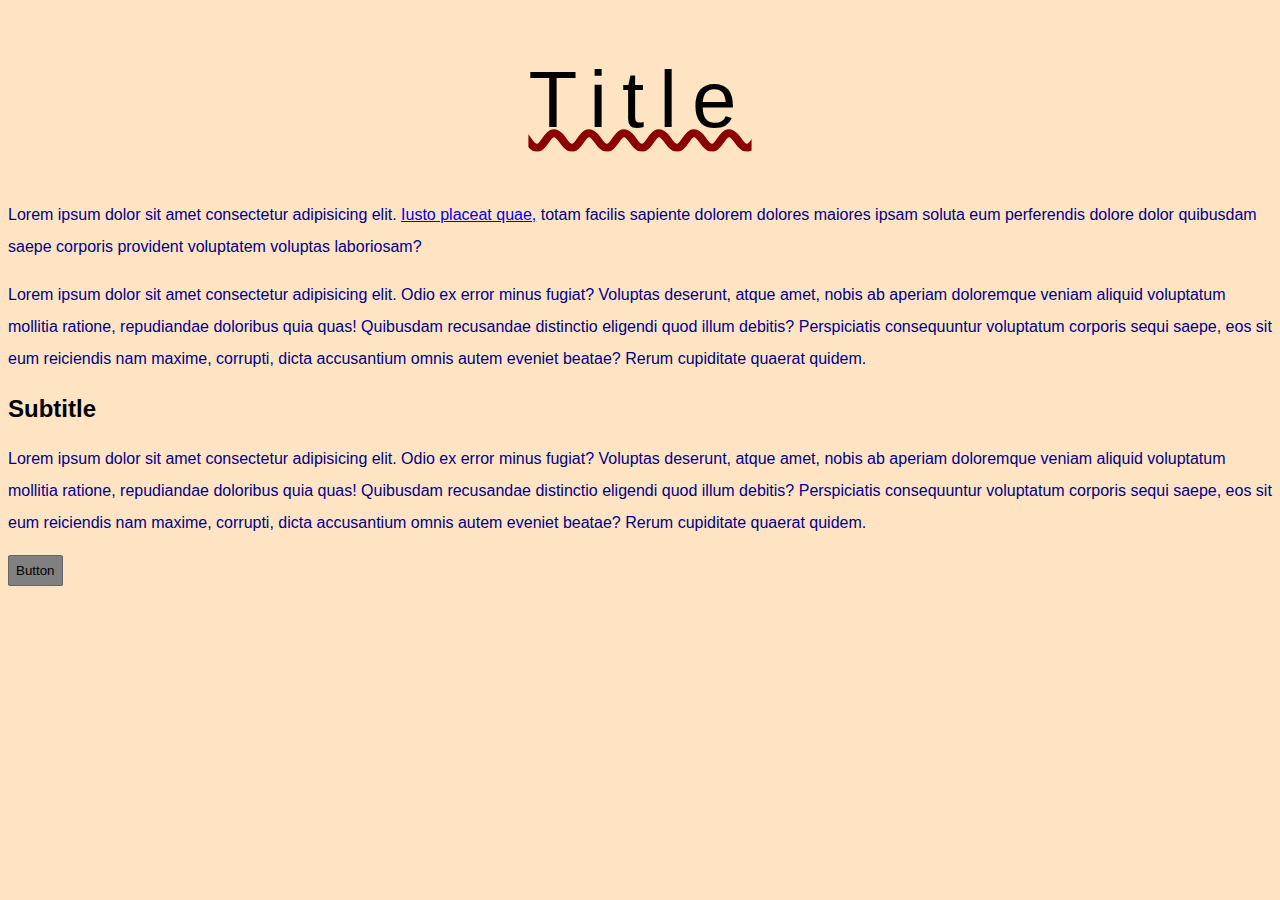
<file: 02.css/index.html>
<!DOCTYPE html>
<html lang="en">

<head>
    <meta charset="UTF-8">
    <meta http-equiv="X-UA-Compatible" content="IE=edge">
    <meta name="viewport" content="width=device-width, initial-scale=1.0">
    <link rel="stylesheet" href="index.css">
    <title>CSS Intro</title>
</head>

<body>
    <h1>Title</h1>
    <p>
        Lorem ipsum dolor sit amet consectetur adipisicing elit. <a href="#">Iusto placeat quae,</a> totam facilis
        sapiente dolorem
        dolores maiores ipsam soluta eum perferendis dolore dolor quibusdam saepe corporis provident voluptatem voluptas
        laboriosam?
    </p>
    <p>
        Lorem ipsum dolor sit amet consectetur adipisicing elit. Odio ex error minus fugiat? Voluptas deserunt, atque
        amet, nobis ab aperiam doloremque veniam aliquid voluptatum mollitia ratione, repudiandae doloribus quia quas!
        Quibusdam recusandae distinctio eligendi quod illum debitis? Perspiciatis consequuntur voluptatum corporis sequi
        saepe, eos sit eum reiciendis nam maxime, corrupti, dicta accusantium omnis autem eveniet beatae? Rerum
        cupiditate quaerat quidem.
    </p>
    <h2>Subtitle</h2>
    <p>
        Lorem ipsum dolor sit amet consectetur adipisicing elit. Odio ex error minus fugiat? Voluptas deserunt, atque
        amet, nobis ab aperiam doloremque veniam aliquid voluptatum mollitia ratione, repudiandae doloribus quia quas!
        Quibusdam recusandae distinctio eligendi quod illum debitis? Perspiciatis consequuntur voluptatum corporis sequi
        saepe, eos sit eum reiciendis nam maxime, corrupti, dicta accusantium omnis autem eveniet beatae? Rerum
        cupiditate quaerat quidem.
    </p>
    <button>Button</button>

</body>

</html>
</file>
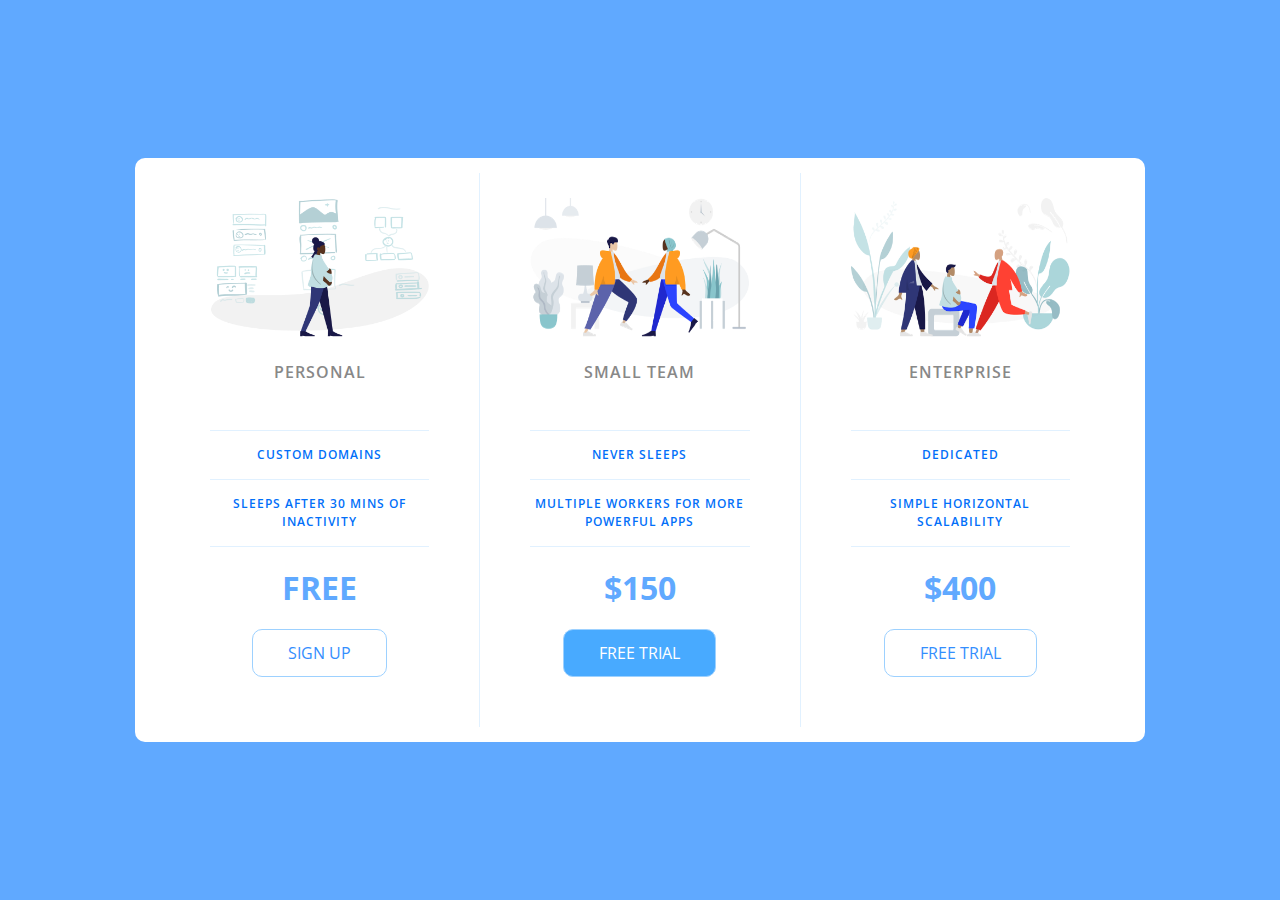
<file: 11.pricing-panel/index.html>
<!DOCTYPE html>
<html lang="en">

<head>
    <meta charset="UTF-8">
    <meta name="viewport" content="width=device-width, initial-scale=1.0">
    <title>Price Tiers</title>
    <link rel="stylesheet" href="https://fonts.googleapis.com/css?family=Open+Sans:400,600,700">
    <link rel="stylesheet" href="app.css">
</head>

<body>
    <div class="panel pricing-table">

        <div class="pricing-plan">
            <img src="icons/icon1.png" alt="" class="pricing-img">
            <h2 class="pricing-header">Personal</h2>
            <ul class="pricing-features">
                <li class="pricing-features-item">Custom domains</li>
                <li class="pricing-features-item">Sleeps after 30 mins of inactivity</li>
            </ul>
            <span class="pricing-price">Free</span>
            <a href="#/" class="pricing-button">Sign up</a>
        </div>

        <div class="pricing-plan">
            <img src="icons/icon2.png" alt="" class="pricing-img">
            <h2 class="pricing-header">Small team</h2>
            <ul class="pricing-features">
                <li class="pricing-features-item">Never sleeps</li>
                <li class="pricing-features-item">Multiple workers for more powerful apps</li>
            </ul>
            <span class="pricing-price">$150</span>
            <a href="#/" class="pricing-button is-featured">Free trial</a>
        </div>

        <div class="pricing-plan">
            <img src="icons/icon3.png" alt="" class="pricing-img">
            <h2 class="pricing-header">Enterprise</h2>
            <ul class="pricing-features">
                <li class="pricing-features-item">Dedicated</li>
                <li class="pricing-features-item">Simple horizontal scalability</li>
            </ul>
            <span class="pricing-price">$400</span>
            <a href="#/" class="pricing-button">Free trial</a>
        </div>

    </div>

</body>

</html>
</file>
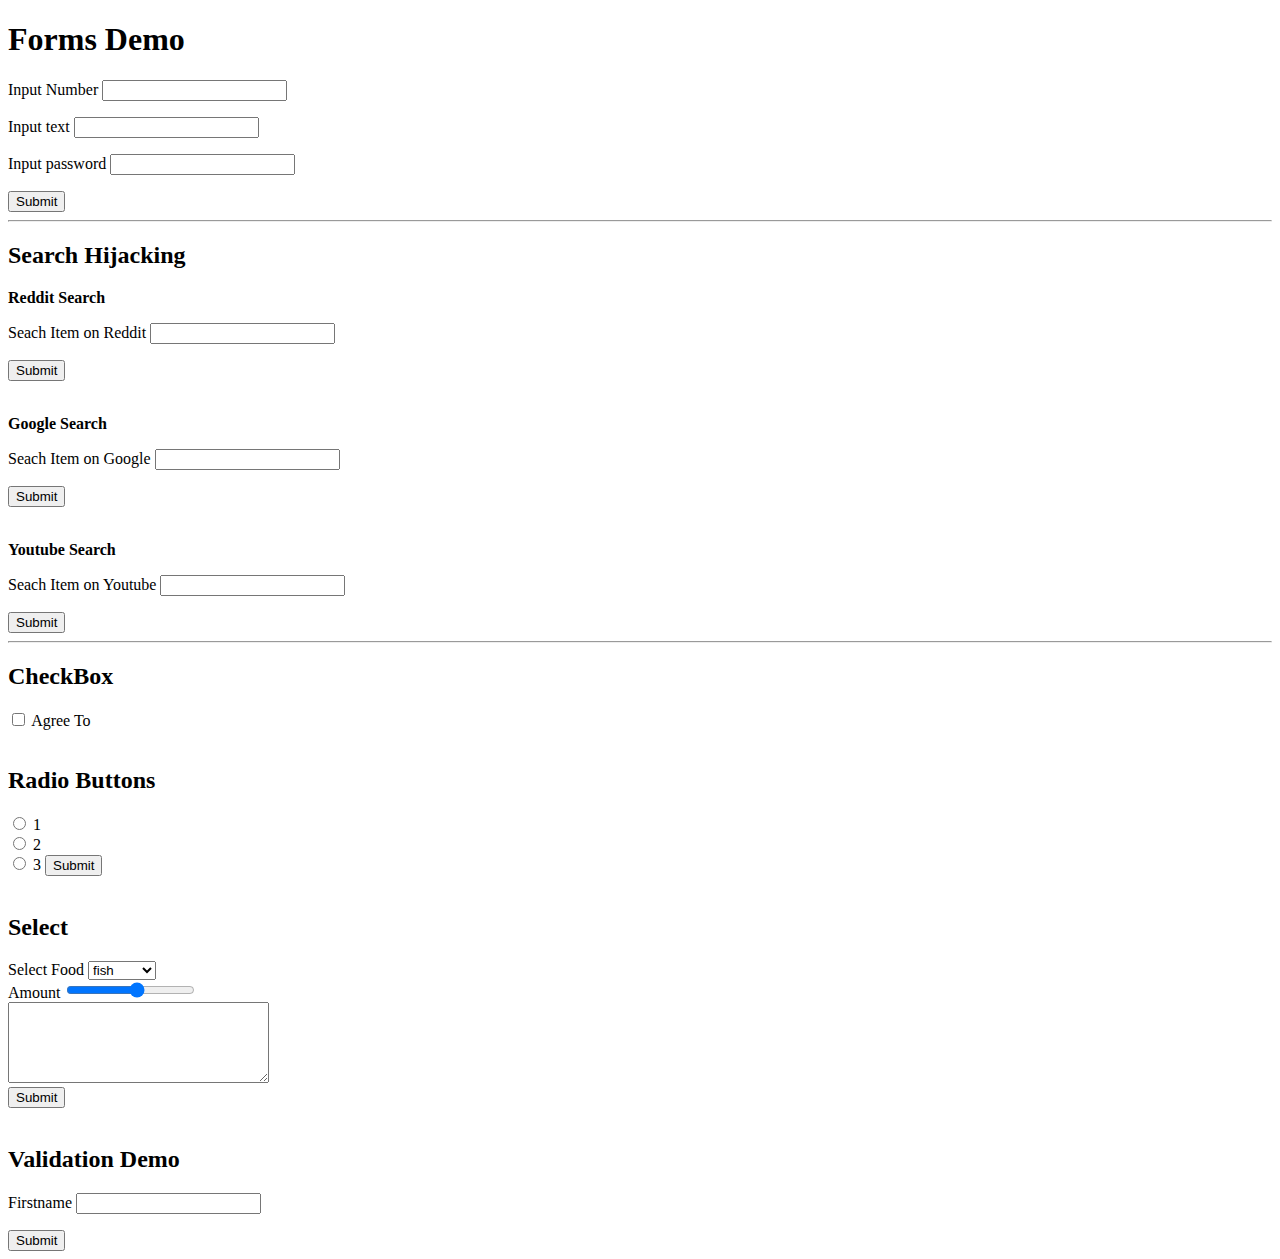
<file: 01.html/forms.html>
<!DOCTYPE html>
<html lang="en">

<head>
    <meta charset="UTF-8">
    <meta http-equiv="X-UA-Compatible" content="IE=edge">
    <meta name="viewport" content="width=device-width, initial-scale=1.0">
    <title>Forms Demo</title>
</head>

<body>
    <h1>Forms Demo</h1>
    <form action="/action_page.php">
        <p>
            <label for="num">Input Number</label>
            <input id="num" type="number" name="Number">
        </p>
        <p>
            <label for="text">Input text</label>
            <input id="text" type="text" name="Nber">
        </p>
        <p>
            <label for="pwd">Input password</label>
            <input id="pwd" type="password" name="Ner">
        </p>
        <input type="submit">
    </form>
    <hr>
    <h2>Search Hijacking</h2>
    <form action="https://www.reddit.com/search/">
        <p><b>Reddit Search</b></p>
        <p>
            <label>Seach Item on Reddit</label>
            <input type="text" name="q">
        </p>
        <button>Submit</button>
    </form>
    <br>
    <form action="https://www.google.com/search">
        <p><b>Google Search</b></p>
        <p>
            <label>Seach Item on Google</label>
            <input type="text" name="q">
        </p>
        <button>Submit</button>
    </form>
    <br>
    <form action="https://www.youtube.com/results">
        <p><b>Youtube Search</b></p>
        <p>
            <label>Seach Item on Youtube</label>
            <input type="text" name="search_query">
        </p>
        <button>Submit</button>
    </form>
    <hr>
    <form>
        <h2>CheckBox</h2>
        <input type="checkbox" name="tos" id="tos">
        <label for="tos">Agree To</label>
    </form>
    <br>
    <form action="/taco">
        <h2>Radio Buttons</h2>
        <input type="radio" name="1" id="1">
        <label for="1">1</label>
        <br>
        <input type="radio" name="1" id="2">
        <label for="2">2</label>
        <br>
        <input type="radio" name="1" id="3">
        <label for="3">3</label>
        <button type="submit">Submit</button>
    </form>
    <br>
    <form action="/taco">
        <h2>Select</h2>
        <label for="">Select Food</label>
        <select name="food" id="food">
            <option value="fish">fish</option>
            <option value="chicken">chicken</option>
            <option value="vegan">vegan</option>
        </select>
        <br>
        <label>Amount</label>
        <input type="range" min="1" max="10" name="amount">
        <br>
        <textarea name="text" id="text" cols="30" rows="5"></textarea>
        <br>
        <button type="submit">Submit</button>
    </form>
    <br>
    <h2>Validation Demo</h2>
    <form actiom="/dummy">
        <p>
            <label for="first">Firstname</label>
            <input type="text" required minlength="5">
        </p>
        <button>Submit</button>
    </form>
</body>

</html>
</file>
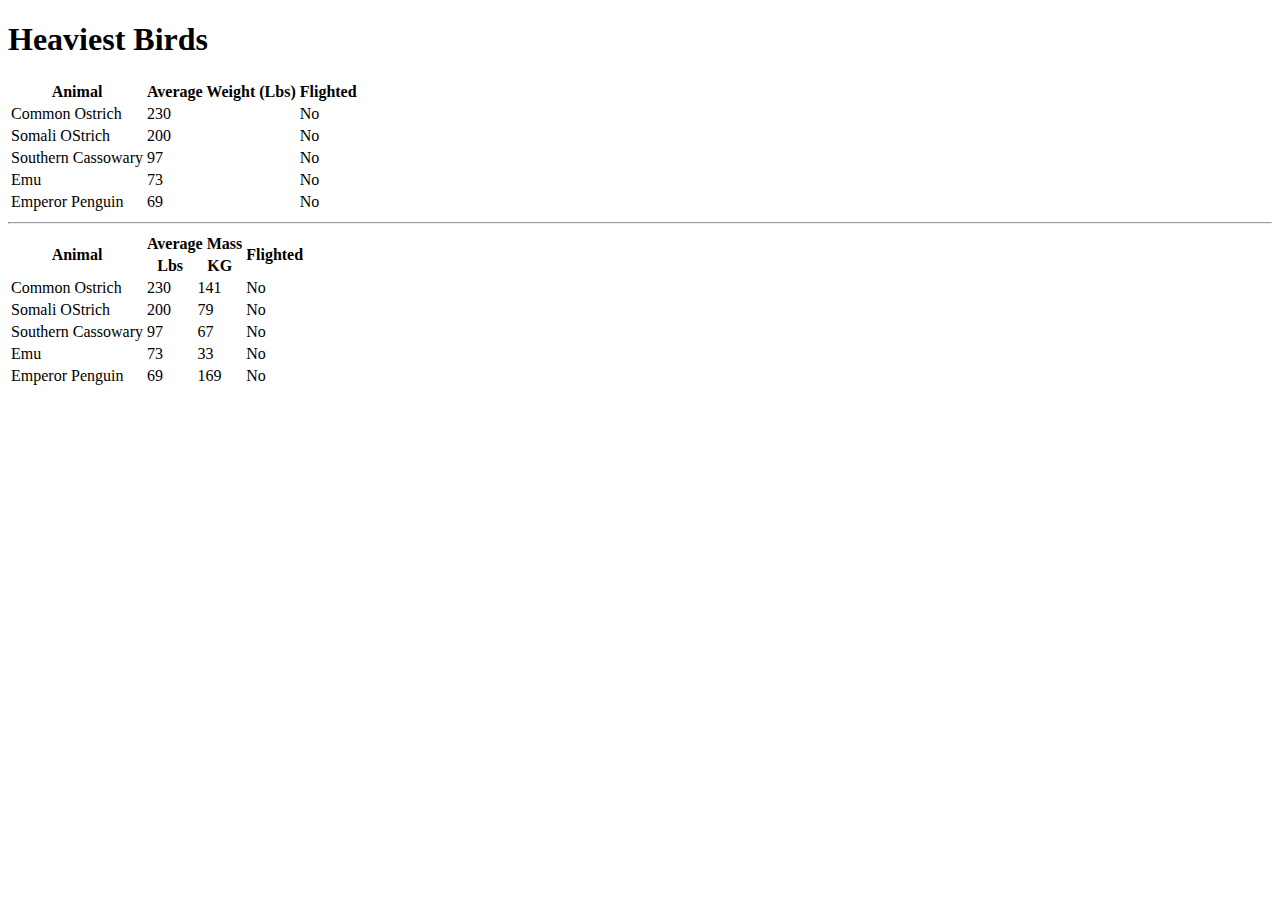
<file: 01.html/heaviest_birds.html>
<!DOCTYPE html>
<html lang="en">

<head>
    <meta charset="UTF-8">
    <meta http-equiv="X-UA-Compatible" content="IE=edge">
    <meta name="viewport" content="width=device-width, initial-scale=1.0">
    <title>Heaviest Birds Table</title>
</head>

<body>
    <h1>Heaviest Birds</h1>
    <table>
        <thead>
            <tr>
                <th>Animal</th>
                <th>Average Weight (Lbs)</th>
                <th>Flighted</th>
            </tr>
        </thead>
        <tbody>
            <tr>
                <td>Common Ostrich</td>
                <td>230</td>
                <td>No</td>
            </tr>
            <tr>
                <td>Somali OStrich</td>
                <td>200</td>
                <td>No</td>
            </tr>

            <tr>
                <td>Southern Cassowary</td>
                <td>97</td>
                <td>No</td>
            </tr>
            <tr>
                <td>Emu</td>
                <td>73</td>
                <td>No</td>
            </tr>
            <tr>
                <td>Emperor Penguin</td>
                <td>69</td>
                <td>No</td>
            </tr>
        </tbody>
    </table>
    <hr>
    <table>
        <thead>
            <tr>
                <th rowspan="2">Animal</th>
                <th colspan="2">Average Mass</th>
                <th rowspan="2">Flighted</th>
            </tr>
            <tr>
                <th>Lbs</th>
                <th>KG</th>
            </tr>
        </thead>
        <tbody>
            <tr>
                <td>Common Ostrich</td>
                <td>230</td>
                <td>141</td>
                <td>No</td>
            </tr>
            <tr>
                <td>Somali OStrich</td>
                <td>200</td>
                <td>79</td>
                <td>No</td>
            </tr>

            <tr>
                <td>Southern Cassowary</td>
                <td>97</td>
                <td>67</td>
                <td>No</td>
            </tr>
            <tr>
                <td>Emu</td>
                <td>73</td>
                <td>33</td>
                <td>No</td>
            </tr>
            <tr>
                <td>Emperor Penguin</td>
                <td>69</td>
                <td>169</td>
                <td>No</td>
            </tr>
        </tbody>
    </table>
</body>

</html>
</file>
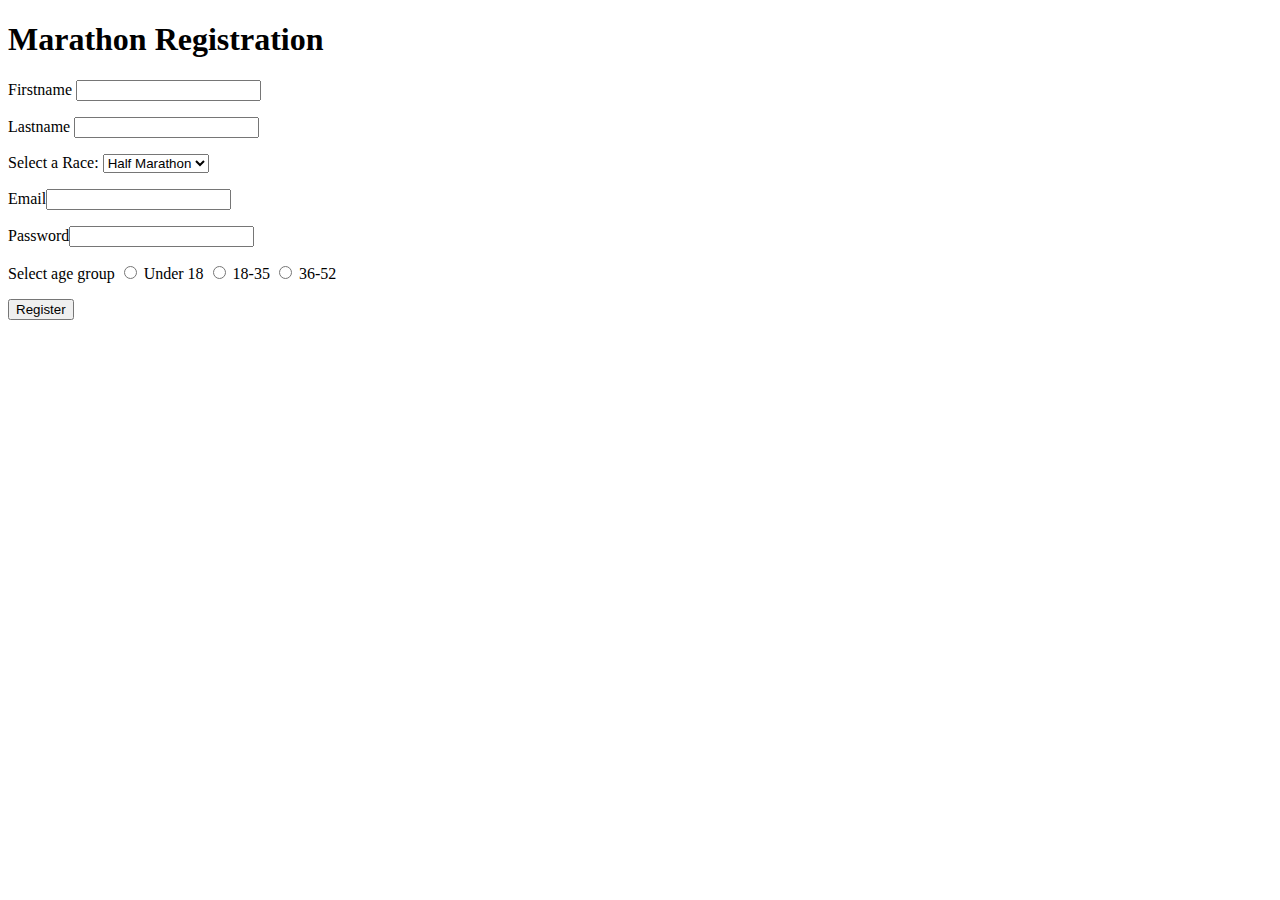
<file: 01.html/marathon.html>
<!DOCTYPE html>
<html lang="en">

<head>
    <meta charset="UTF-8">
    <meta http-equiv="X-UA-Compatible" content="IE=edge">
    <meta name="viewport" content="width=device-width, initial-scale=1.0">
    <title>Marathon Registration Form</title>
</head>

<body>
    <h1>Marathon Registration</h1>
    <form action="/marathon">
        <p>
            <label for="first">Firstname</label>
            <input type="text" required id="first" name="first">
        </p>
        <p>
            <label for="last">Lastname</label>
            <input type="text" required id="last" name["last"]>
        </p>
        <p>
            <label for="race">Select a Race:</label>
            <select name="race" id="race">
                <option value="half">Half Marathon</option>
                <option value="5k">Fun Run 5k</option>
                <option value="full">Full Marathon</option>
            </select>
        </p>
        <p>
            <label for="email">Email</label><input type="email" id="email" name="email">
        </p>
        <p>
            <label for="pwd">Password</label><input type="password" id="pwd" name="password">
        </p>
        <p>
            <label>Select age group</label>
            <input type="radio" name="age" value="18"> <label>Under 18</label>
            <input type="radio" name="age" value="35"> <label>18-35</label>
            <input type="radio" name="age" value="52"> <label>36-52</label>
        </p>
        <button>Register</button>
    </form>
</body>

</html>
</file>
<file: 02.css/index.css>
* {
    font-family: 'Segoe UI', Tahoma, Geneva, Verdana, sans-serif;
    background-color: bisque;
    flex:display;
}

h1{
    text-align:center;
    font-weight: 400;
    text-decoration: darkred underline wavy;
    letter-spacing: 15px;
    font-size: 5em;
}

button {
    border: rgb(102, 102, 102) 1px solid;
    border-radius: 5%;
    padding: 7px;
    background-color: grey;
}
    button:active{
        background-color:darkgray;
    }

p {
    color:darkblue;
    line-height: 2;
    
}
</file>
<file: 11.pricing-panel/app.css>
/* http://meyerweb.com/eric/tools/css/reset/ 
   v2.0 | 20110126
   License: none (public domain)
*/

html, body, div, span, applet, object, iframe,
h1, h2, h3, h4, h5, h6, p, blockquote, pre,
a, abbr, acronym, address, big, cite, code,
del, dfn, em, img, ins, kbd, q, s, samp,
small, strike, strong, sub, sup, tt, var,
b, u, i, center,
dl, dt, dd, ol, ul, li,
fieldset, form, label, legend,
table, caption, tbody, tfoot, thead, tr, th, td,
article, aside, canvas, details, embed, 
figure, figcaption, footer, header, hgroup, 
menu, nav, output, ruby, section, summary,
time, mark, audio, video {
	margin: 0;
	padding: 0;
	border: 0;
	font-size: 100%;
	font: inherit;
	vertical-align: baseline;
}
/* HTML5 display-role reset for older browsers */
article, aside, details, figcaption, figure, 
footer, header, hgroup, menu, nav, section {
	display: block;
}
body {
	line-height: 1;
}
ol, ul {
	list-style: none;
}
blockquote, q {
	quotes: none;
}
blockquote:before, blockquote:after,
q:before, q:after {
	content: '';
	content: none;
}
table {
	border-collapse: collapse;
	border-spacing: 0;
}

/* Main Styling */

html {
    box-sizing: border-box;
    font-family:'Open Sans', sans-serif;
}

body {
    background-color: #60a9ff;
    display: flex;
    justify-content: center;
    align-items: center;
    min-height: 100vh;
}

.panel {
    background-color: white;
    border-radius: 10px;
    padding: 15px 25px;
    width: 100%;
    max-width: 960px;
    display: flex;
    flex-direction: column;
    text-align: center;
    text-transform: uppercase;  
}

.pricing-plan{
    border-bottom: 1px solid #e1f1ff;
}

.pricing-plan:last-child{
    border-bottom: none;
}

.pricing-img{
    margin-bottom: 25px;
    max-width: 100%;
}

.pricing-header{
    color: #888;
    font-weight: 600;
    letter-spacing: 1px;
}

.pricing-features{
    margin: 50px 0 25px;
    color: #016ff9;
}

.pricing-features-item{
    font-weight: 600;
    letter-spacing: 1px;
    font-size: 12px;
    line-height: 1.5;
    padding: 15px 0;
    border-top: 1px solid #e1f1ff;
}

.pricing-features-item:last-child{
    border-bottom: 1px solid #e1f1ff;
}

.pricing-price{
    color: #60a9ff;
    display:block;
    font-size:32px;
    font-weight:700;
}

.pricing-button{
    border: 1px solid #9dd1ff;
    border-radius:10px;
    color: #348efe;
    display: inline-block;
    padding: 15px 35px;
    text-decoration: none;
    margin: 25px 0;
    transition: background-color 200ms ease-in-out;
}

.pricing-button:hover, .pricing-button:focus{
    background-color: #e1f1ff;
}

.pricing-button.is-featured{
    background-color: #48aaff;
    color: #fff;
}

.pricing-button.is-featured:hover, .pricing-button.is-featured:focus{
    background-color: #269aff;
    color: #fff;
}

@media (min-width: 900px){
    .panel{
        flex-direction:row;
    }

    .pricing-plan{
        border-bottom: none;
        border-right: 1px solid #e1f1ff;
        padding:25px 50px;
    }
    .pricing-plan:last-child{
        border-right: none;
    }
}
</file>
